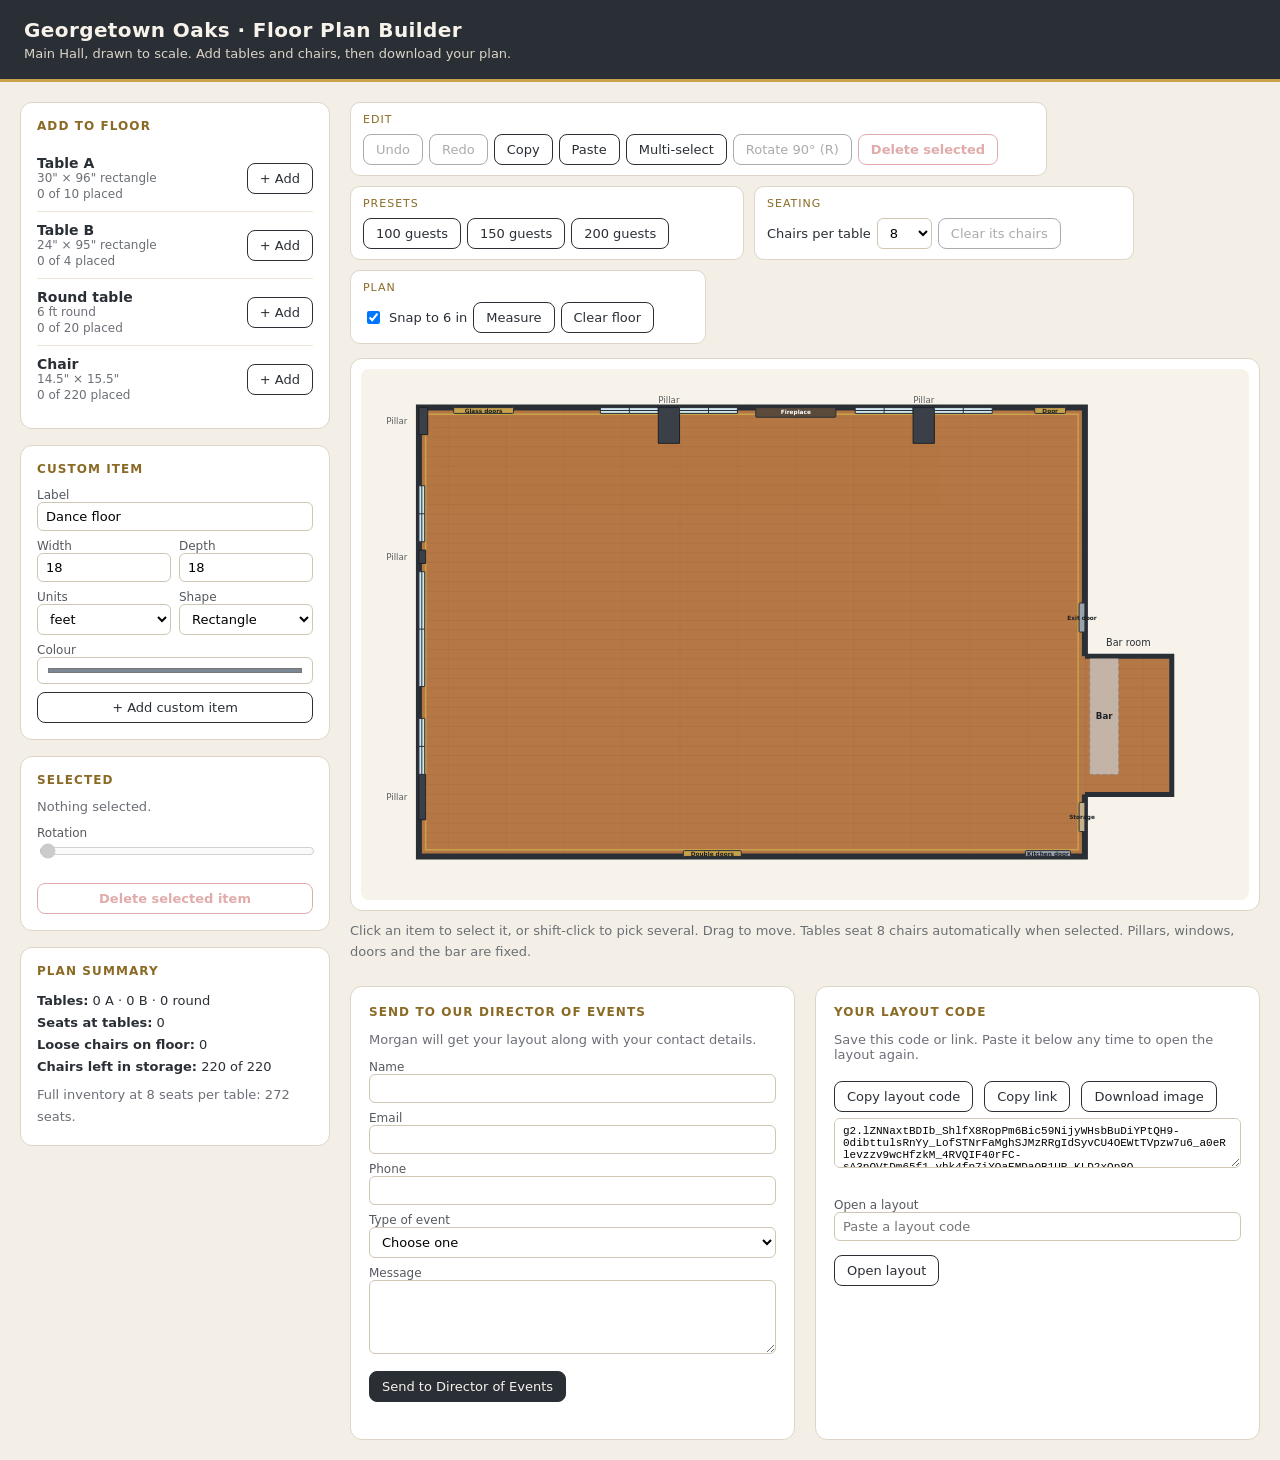
<file: floorplan-builder.html>
<!doctype html>
<html lang="en">
<head>
<meta charset="utf-8">
<meta name="viewport" content="width=device-width, initial-scale=1">
<meta name="robots" content="noindex, nofollow">
<title>Georgetown Oaks · Floor Plan Builder</title>
<style>
*{box-sizing:border-box}
body{margin:0;font-family:system-ui,-apple-system,"Segoe UI",Roboto,sans-serif;background:#f3efe6;color:#2a2f36}
header{background:#2a2f36;color:#f7f3ea;padding:18px 24px;border-bottom:3px solid #c8a24a}
header h1{margin:0;font-size:20px;font-weight:600;letter-spacing:.02em}
header p{margin:4px 0 0;font-size:13px;color:#d9d4c7}
.layout{display:grid;grid-template-columns:310px 1fr;gap:20px;padding:20px;max-width:1280px;margin:0 auto}
@media (max-width:900px){.layout{grid-template-columns:1fr;padding:16px}}
.card{background:#fff;border:1px solid #ddd6c6;border-radius:12px;padding:16px;margin-bottom:16px}
.card h2{font-size:12px;text-transform:uppercase;letter-spacing:.09em;margin:0 0 12px;color:#8a6a24}
.inv-row{display:flex;justify-content:space-between;align-items:center;gap:10px;padding:10px 0;border-bottom:1px solid #eee6d4}
.inv-row:last-child{border-bottom:0}
.inv-name{font-weight:600;font-size:14px}
.inv-sub{font-size:12px;color:#6b6f76}
.inv-count{font-size:12px;color:#6b6f76;margin-top:2px}
button{font:inherit;font-size:13px;padding:7px 12px;border-radius:8px;border:1px solid #2a2f36;background:#2a2f36;color:#f7f3ea;cursor:pointer;white-space:nowrap}
button.ghost{background:#fff;color:#2a2f36}
button.danger{background:#fff;color:#b4312f;border:1px solid #b4312f;font-weight:600}
button:disabled{opacity:.4;cursor:not-allowed}
input,select{font:inherit;font-size:13px;padding:6px 8px;border:1px solid #cfc7b4;border-radius:6px;background:#fff;width:100%}
input[type=checkbox]{width:auto}
input[type=range]{padding:0}
label{font-size:12px;color:#55595f;display:block;margin-bottom:8px}
label.inline{display:inline-flex;align-items:center;gap:6px;margin:0}
.narrow{width:auto !important}
.row2{display:grid;grid-template-columns:1fr 1fr;gap:8px}
.toolbar{display:flex;flex-wrap:wrap;gap:8px;align-items:center;margin-bottom:12px}
.sep{width:1px;height:24px;background:#d9d4c7;margin:0 4px}
.canvas{background:#fff;border:1px solid #ddd6c6;border-radius:12px;padding:10px}
#plan{width:100%;height:auto;display:block;background:#f7f3ea;border-radius:8px;touch-action:none;font-family:system-ui,sans-serif}
#plan .item{cursor:grab}
#plan .item.locked{cursor:not-allowed}
.hint{font-size:12px;color:#6b6f76;margin-top:10px;line-height:1.5}
.muted{color:#6b6f76;font-size:13px}
.kv{font-size:13px;line-height:1.7}
.kv b{font-weight:600}
.notes{font-size:12px;color:#55595f;line-height:1.55}
.notes li{margin-bottom:4px}
.toast{position:fixed;bottom:20px;left:50%;transform:translateX(-50%);background:#2a2f36;color:#fff;padding:10px 16px;border-radius:8px;font-size:13px;opacity:0;transition:opacity .2s;pointer-events:none;max-width:90vw}
.toast.show{opacity:1}
.share-wrap{display:grid;grid-template-columns:1fr 1fr;gap:20px;max-width:1280px;margin:0 auto;padding:0 20px 40px}
@media (max-width:900px){.share-wrap{grid-template-columns:1fr;padding:0 16px 32px}}
.share-card{background:#fff;border:1px solid #ddd6c6;border-radius:12px;padding:18px}
.share-card h2{font-size:12px;text-transform:uppercase;letter-spacing:.09em;margin:0 0 8px;color:#8a6a24}
.share-card button{margin:6px 6px 6px 0}
textarea{font:inherit;font-size:13px;padding:6px 8px;border:1px solid #cfc7b4;border-radius:6px;background:#fff;width:100%}
.toolbar{display:flex;flex-wrap:wrap;gap:10px;margin-bottom:14px}
.tgroup{background:#fff;border:1px solid #ddd6c6;border-radius:10px;padding:10px 12px;display:flex;flex-wrap:wrap;gap:6px;align-items:center}
.tlabel{width:100%;font-size:11px;text-transform:uppercase;letter-spacing:.09em;color:#8a6a24;margin-bottom:2px}
.tgroup .inline{font-size:13px;color:#2a2f36;margin:0}
.hint{font-size:13px;line-height:1.6}
section .share-wrap{padding:0;max-width:none;margin-top:24px}
@media (max-width:900px){ .layout > section{order:-1} }
@media (max-width:700px){
  .toolbar{gap:8px}
  .tgroup{width:100%}
  button, select{min-height:44px;font-size:15px}
  .canvas{padding:4px}
}
</style>
</head>
<body>
<header>
  <h1>Georgetown Oaks · Floor Plan Builder</h1>
  <p>Main Hall, drawn to scale. Add tables and chairs, then download your plan.</p>
</header>

<div class="layout">
  <aside>
    <div class="card">
      <h2>Add to floor</h2>
      <div id="inventory"></div>
    </div>

    <div class="card">
      <h2>Custom item</h2>
      <label>Label <input id="cLabel" value="Dance floor"></label>
      <div class="row2">
        <label>Width <input id="cW" type="number" value="18" min="0.5" step="0.5"></label>
        <label>Depth <input id="cD" type="number" value="18" min="0.5" step="0.5"></label>
      </div>
      <div class="row2">
        <label>Units
          <select id="cUnits"><option value="ft" selected>feet</option><option value="in">inches</option></select>
        </label>
        <label>Shape
          <select id="cShape"><option value="rect">Rectangle</option><option value="circle">Circle</option></select>
        </label>
      </div>
      <label>Colour <input id="cColor" type="color" value="#7b8794"></label>
      <button id="addCustom" class="ghost" style="width:100%">+ Add custom item</button>
    </div>

    <div class="card">
      <h2>Selected</h2>
      <div id="selName" class="muted">Nothing selected.</div>
      <div id="selPos" class="muted" style="margin-top:4px"></div>
      <label style="margin-top:12px">Rotation <span id="rotVal" style="float:right"></span>
        <input id="rot" type="range" min="0" max="359" value="0" disabled>
      </label>
      <button id="btnDeleteSel" class="danger" style="width:100%;margin-top:12px">Delete selected item</button>
    </div>

    <div class="card">
      <h2>Plan summary</h2>
      <div id="summary" class="kv"></div>
    </div>
  </aside>

  <section>
    <div class="toolbar">
      <div class="tgroup">
        <span class="tlabel">Edit</span>
        <button id="btnUndo" class="ghost" disabled>Undo</button>
        <button id="btnRedo" class="ghost" disabled>Redo</button>
        <button id="btnCopy" class="ghost">Copy</button>
        <button id="btnPaste" class="ghost">Paste</button>
        <button id="btnMulti" class="ghost">Multi-select</button>
        <button id="btnRotate" class="ghost">Rotate 90° (R)</button>
        <button id="btnDelete" class="danger">Delete selected</button>
      </div>
      <div class="tgroup">
        <span class="tlabel">Presets</span>
        <button id="preset100" class="ghost">100 guests</button>
        <button id="preset150" class="ghost">150 guests</button>
        <button id="preset200" class="ghost">200 guests</button>
      </div>
      <div class="tgroup">
        <span class="tlabel">Seating</span>
        <label class="inline">Chairs per table <select id="seats" class="narrow"><option value="6">6</option><option value="7">7</option><option value="8" selected>8</option><option value="9">9</option><option value="10">10</option></select></label>
        <button id="btnUnseat" class="ghost">Clear its chairs</button>
      </div>
      <div class="tgroup">
        <span class="tlabel">Plan</span>
        <label class="inline"><input id="snap" type="checkbox" checked> Snap to 6 in</label>
        <button id="btnMeasure" class="ghost">Measure</button>
        <button id="btnClear" class="ghost">Clear floor</button>
      </div>
    </div>

    <div class="canvas">
      <svg id="plan" viewBox="-6 -4 92 55" role="img" aria-label="Main Hall floor plan, 69 by 46.5 feet"></svg>
    </div>
    <p class="hint">Click an item to select it, or shift-click to pick several. Drag to move. Tables seat 8 chairs automatically when selected. Pillars, windows, doors and the bar are fixed.</p>
  <div class="share-wrap">
    <section class="share-card">
      <h2>Send to our Director of Events</h2>
      <p class="muted">Morgan will get your layout along with your contact details.</p>
      <form id="layoutForm">
        <input type="hidden" name="access_key" value="9f78be5f-414a-4f6b-98ee-a5568674ce3d">
        <input type="hidden" name="subject" value="Floor plan layout request">
        <input type="hidden" name="layout_code" id="layoutCodeField">
        <input type="hidden" name="layout_link" id="layoutLinkField">
        <label>Name <input name="name" required></label>
        <label>Email <input name="email" type="email" required></label>
        <label>Phone <input name="phone" type="tel" required></label>
        <label>Type of event
          <select name="event_type" required>
            <option value="">Choose one</option>
            <option>Wedding</option>
            <option>Private event</option>
            <option>Corporate event</option>
            <option>Other</option>
          </select>
        </label>
        <label>Message <textarea name="message" rows="4"></textarea></label>
        <button type="submit" id="sendLayout">Send to Director of Events</button>
        <p id="sendStatus" role="status" class="muted"></p>
      </form>
    </section>
    <section class="share-card">
      <h2>Your layout code</h2>
      <p class="muted">Save this code or link. Paste it below any time to open the layout again.</p>
      <button id="btnCopyCode" class="ghost">Copy layout code</button>
      <button id="btnCopyLink" class="ghost">Copy link</button>
      <button id="btnImage" class="ghost">Download image</button>
      <textarea id="codeBox" readonly rows="3" onclick="this.select()" style="font-family:Menlo,Consolas,monospace;font-size:11px;margin-bottom:12px"></textarea>
    <label style="margin-top:14px">Open a layout <input id="loadCode" placeholder="Paste a layout code"></label>
      <button id="btnLoadCode" class="ghost">Open layout</button>
    </section>
  </div>
  </section>
</div>

<div id="toast" class="toast" role="status" aria-live="polite"></div>

<script>
const W = 69, D = 46.5;               // Main Hall, wall to wall (ft)
const KEY = 'georgetown-floorplan-v1';
const NS = 'http://www.w3.org/2000/svg';

// Inventory from the venue list. Sizes in feet.
const CAT = {
  tableA:{ name:'Table A', sub:'30" × 96" rectangle', short:'A', kind:'rect',   w:8,        d:2.5, limit:10, seats:8, seatable:true, fill:'#8a5a34' },
  tableB:{ name:'Table B', sub:'24" × 95" rectangle', short:'B', kind:'rect',   w:95/12,    d:2,   limit:4,  seats:8, seatable:true, fill:'#8a5a34' },
  round: { name:'Round table', sub:'6 ft round',      short:'6 ft', kind:'circle', w:6,     d:6,   limit:20, seats:8, seatable:true, fill:'#f4efe4' },
  chair: { name:'Chair', sub:'14.5" × 15.5"',       short:'',  kind:'chair',  w:14.5/12,  d:15.5/12, limit:220, seats:0, seatable:false, fill:'#c8a24a' },
};

// Fixed elements. The window wall is the LEFT edge (x = 0), the 46.5 ft side, doors at the top corner.
// Sizes and gaps follow the photo labels. The last pillar is pinned to the corner, 2.6 ft short of its 14.58 ft gap.
const FIXED = [
  { type:'door',   x:65.17, y:46.2, w:4.67, d:0.6, fill:'#9aa3ad', label:'Kitchen door' },
  { type:'door',   x:30.4, y:46.2, w:6, d:0.6, fill:'#c8a24a', label:'Double doors' },
  { type:'door',   x:68.7, y:42.42, w:3, d:0.6, rot:90, fill:'#c8b08a', label:'Storage' },
  { type:'door',   x:68.7, y:21.75, w:3, d:0.6, rot:90, fill:'#9aa3ad', label:'Exit door' },
  { type:'door',   x:6.7,  y:0.3,  w:6.2, d:0.6, fill:'#c8a24a', label:'Glass doors' },
  { type:'window', x:21.8, y:0.3,  w:6,   d:0.6, fill:'#cfe6ee' },
  { type:'pillar', x:25.9, y:1.85, w:2.2, d:3.7, rot:0, fill:'#3b4048' },
  { type:'window', x:30,   y:0.3,  w:6,   d:0.6, fill:'#cfe6ee' },
  { type:'fireplace', x:39.05, y:0.5, w:8.3, d:1.0, fill:'#5a4a3a', label:'Fireplace' },
  { type:'window', x:48.2, y:0.3,  w:6,   d:0.6, fill:'#cfe6ee' },
  { type:'pillar', x:52.3, y:1.85, w:2.2, d:3.7, rot:0, fill:'#3b4048' },
  { type:'window', x:56.4, y:0.3,  w:6,   d:0.6, fill:'#cfe6ee' },
  { type:'door',   x:65.4, y:0.3,  w:3.2, d:0.6, fill:'#c8a24a', label:'Door' },
  { type:'pillar', x:0.35,  y:40.350,  w:4.7,   d:0.7,  rot:90, fill:'#3b4048' },
  { type:'window', x:0.3,   y:35.100,  w:5.8,   d:0.6,  rot:90, fill:'#cfe6ee' },
  { type:'window', x:0.3,   y:22.950,  w:11.9,  d:0.6,  rot:90, fill:'#cfe6ee' },
  { type:'pillar', x:0.35,  y:15.453,  w:1.375, d:0.7,  rot:90, fill:'#3b4048' },
  { type:'window', x:0.3,   y:11.000,  w:5.8,   d:0.6,  rot:90, fill:'#cfe6ee' },
  { type:'pillar', x:0.455, y:1.4,   w:2.8,   d:0.91, rot:90, fill:'#3b4048' },
  { type:'bar', x:71.0, y:32.0, w:12, d:3, rot:90, fill:'#c9c9c9', label:'Bar' },
];

const svg = document.getElementById('plan');
let items = [];
let nextId = 1;
let selectedId = null;
let selection = [];
let snap = true;
let drag = null;

const $ = id => document.getElementById(id);
const byId = id => items.find(i => i.id === id);
const countType = t => items.filter(i => i.type === t).length;
const remaining = t => CAT[t] ? CAT[t].limit - countType(t) : Infinity;
const fmt = n => (Math.round(n * 10) / 10).toFixed(1);
const rad = deg => deg * Math.PI / 180;
const esc = s => String(s).replace(/[&<>"]/g, c => ({'&':'&amp;','<':'&lt;','>':'&gt;','"':'&quot;'}[c]));

// Half-width and half-height of an item's footprint, allowing for its rotation.
function halfExtents(it){
  if (it.shape === 'circle') return [it.w / 2, it.w / 2];
  const a = rad(it.rot), c = Math.abs(Math.cos(a)), sn = Math.abs(Math.sin(a));
  return [(it.w / 2) * c + (it.d / 2) * sn, (it.w / 2) * sn + (it.d / 2) * c];
}

function rotPt(x, y, deg){
  const a = rad(deg);
  return [x * Math.cos(a) - y * Math.sin(a), x * Math.sin(a) + y * Math.cos(a)];
}

function textOn(hex){
  const h = hex.replace('#','');
  const r = parseInt(h.slice(0,2),16), g = parseInt(h.slice(2,4),16), b = parseInt(h.slice(4,6),16);
  return (0.299*r + 0.587*g + 0.114*b) > 150 ? '#1d2025' : '#ffffff';
}

/* ---------- items ---------- */

function addItem(props){
  const n = items.length;
  const it = Object.assign({
    id: nextId++, type:'custom',
    x: W/2 + (n % 7) * 1.2 - 3.6, y: D/2 + (n % 5) * 1.2 - 2.4,
    rot:0, w:4, d:4, shape:'rect', fill:'#7b8794', label:'',
    parent:null, lx:0, ly:0, lr:0, locked:false
  }, props);
  items.push(it);
  return it;
}

function addStandard(type){
  const c = CAT[type];
  if (countType(type) >= c.limit) return;
  pushHistory();
  const it = addItem({
    type, w:c.w, d:c.d, fill:c.fill || '#ffffff',
    shape: c.kind === 'circle' ? 'circle' : 'rect',
    label: c.short
  });
  select(it.id);
  if (c.seatable){ seatTable(it); refresh(); }
}

// Keep each table's chairs in place relative to the table.
function syncChildren(p){
  items.forEach(c => {
    if (c.parent !== p.id) return;
    const [dx, dy] = rotPt(c.lx, c.ly, p.rot);
    c.x = p.x + dx;
    c.y = p.y + dy;
    c.rot = p.rot + c.lr;
  });
}

function setRot(it, deg){
  it.rot = ((deg % 360) + 360) % 360;
  syncChildren(it);
}

function seatSpecs(t, n){
  const cD = CAT.chair.d;
  const specs = [];
  if (t.shape === 'circle'){
    const Rc = t.w / 2 + 0.35 + cD / 2;
    for (let k = 0; k < n; k++){
      const th = k * 360 / n;
      const [lx, ly] = rotPt(Rc, 0, th);
      specs.push({ lx, ly, lr: th + 90 });
    }
  } else {
    // Rectangular: split seats between the two long sides.
    const perSide = [Math.ceil(n / 2), Math.floor(n / 2)];
    const yOff = t.d / 2 + 0.35 + cD / 2;
    [[perSide[0], -yOff, 0], [perSide[1], yOff, 180]].forEach(([cnt, ly, lr]) => {
      for (let i = 0; i < cnt; i++){
        specs.push({ lx: -t.w / 2 + (i + 0.5) * t.w / cnt, ly, lr });
      }
    });
  }
  return specs;
}

function seatTable(t){
  if (!t || !CAT[t.type] || !CAT[t.type].seatable) return;

  // Return any existing chairs to the pool first.
  items = items.filter(i => !(i.type === 'chair' && i.parent === t.id));

  const want = Math.max(1, Math.min(40, parseInt($('seats').value, 10) || 8));
  const n = Math.min(want, remaining('chair'));
  const specs = seatSpecs(t, n);

  specs.forEach(s => addItem({ type:'chair', w:CAT.chair.w, d:CAT.chair.d, shape:'rect', parent:t.id, lx:s.lx, ly:s.ly, lr:s.lr }));
  syncChildren(t);

  if (n < want) toast(`Only ${n} chairs left. Seated ${n} of ${want}.`);
}

function deleteSelected(){
  const ids = selection.filter(id => { const it = byId(id); return it && !it.locked; });
  if (!ids.length) return;
  pushHistory();
  items = items.filter(i => !ids.includes(i.id) && !ids.includes(i.parent));
  select(null);
}

/* ---------- rendering ---------- */

function roomMarkup(){
  return `
  <defs>
    <pattern id="planks" width="6" height="1" patternUnits="userSpaceOnUse">
      <rect width="6" height="1" fill="#b57745"/>
      <rect width="6" height="0.04" fill="#8d5a2c" opacity=".5"/>
      <rect x="3" width="0.04" height="1" fill="#8d5a2c" opacity=".35"/>
    </pattern>
  </defs>
  <rect x="0" y="0" width="${W}" height="${D}" fill="url(#planks)" stroke="#2a2f36" stroke-width="6" vector-effect="non-scaling-stroke"/>
  <rect x="0.7" y="0.7" width="${W-1.4}" height="${D-1.4}" fill="none" stroke="#c8a24a" stroke-width="1.5" vector-effect="non-scaling-stroke" pointer-events="none"/>
  <rect x="${W-0.5}" y="25.75" width="1" height="14.33" fill="url(#planks)" pointer-events="none"/>
  <rect x="${W}" y="25.75" width="9" height="14.33" fill="url(#planks)" pointer-events="none"/>
  <path d="M ${W} 25.75 L ${W+9} 25.75 L ${W+9} 40.08 L ${W} 40.08" fill="none" stroke="#2a2f36" stroke-width="5" vector-effect="non-scaling-stroke" pointer-events="none"/>
  <text x="${W+4.5}" y="24.7" text-anchor="middle" font-size="1" fill="#2a2f36" pointer-events="none">Bar room</text>
  <g font-size="0.9" fill="#2a2f36" text-anchor="middle" pointer-events="none" opacity=".75">
    ${FIXED.filter(f => f.type === 'pillar').map(p => p.rot ? `<text x="-1.2" y="${p.y}" text-anchor="end" dominant-baseline="central">Pillar</text>` : `<text x="${p.x}" y="-0.5" text-anchor="middle">Pillar</text>`).join('')}
  </g>`;
}

function bodyMarkup(it, stroke, sw){
  const hw = it.w / 2, hd = it.d / 2;
  const attrs = `stroke="${stroke}" stroke-width="${sw}" vector-effect="non-scaling-stroke"`;
  if (it.type === 'pillar'){
    return `<rect x="${-hw}" y="${-hd}" width="${it.w}" height="${it.d}" fill="#3b4048" stroke="#1d2025" stroke-width="1" vector-effect="non-scaling-stroke"/>`;
  }
  if (it.type === 'window'){
    return `
      <rect x="${-hw}" y="${-hd}" width="${it.w}" height="${it.d}" fill="${it.fill}" ${attrs}/>
      <line x1="0" y1="${-hd}" x2="0" y2="${hd}" stroke="#2a2f36" stroke-width="1" vector-effect="non-scaling-stroke"/>
      <line x1="${-hw}" y1="0" x2="${hw}" y2="0" stroke="#2a2f36" stroke-width="1" vector-effect="non-scaling-stroke"/>`;
  }
  if (it.type === 'bar'){
    return `<rect x="${-hw}" y="${-hd}" width="${it.w}" height="${it.d}" rx="0.1" fill="${it.fill}" stroke="#8a8a8a" stroke-width="1" stroke-dasharray="4 3" opacity="0.75" vector-effect="non-scaling-stroke"/>`;
  }
  if (it.type === 'chair'){
    return `
      <rect x="${-hw}" y="${-hd}" width="${it.w}" height="${it.d}" rx="0.12" fill="#c8a24a" ${attrs}/>
      <rect x="${-hw + 0.12}" y="${-hd}" width="${it.w - 0.24}" height="0.3" rx="0.1" fill="#8d6b25"/>
      <rect x="${-hw + 0.18}" y="${-hd + 0.42}" width="${it.w - 0.36}" height="${it.d - 0.5}" rx="0.15" fill="#f1e9d2"/>`;
  }
  if (it.shape === 'circle'){
    return `<circle r="${hw}" fill="${it.fill}" ${attrs}/>`;
  }
  return `<rect x="${-hw}" y="${-hd}" width="${it.w}" height="${it.d}" rx="0.1" fill="${it.fill}" ${attrs}/>`;
}

function labelMarkup(it){
  if (it.type === 'chair' || it.type === 'pillar') return '';
  const text = (it.type === 'custom' || it.label) ? it.label : (CAT[it.type] ? CAT[it.type].short : '');
  if (!text) return '';
  const fs = Math.max(0.6, Math.min(1.3, Math.min(it.w, it.d) * 0.3));
  return `<text transform="rotate(${-it.rot})" text-anchor="middle" dominant-baseline="central" font-size="${fs}" font-weight="600" fill="${textOn(it.fill)}" pointer-events="none">${esc(text)}</text>`;
}

function itemHTML(it){
  const sel = selection.includes(it.id);
  const stroke = sel ? '#1e73e8' : (it.type === 'chair' ? '#7a5d22' : '#2a2f36');
  const sw = sel ? 2.5 : 1;
  const cls = it.locked ? 'item locked' : 'item';
  return `<g class="${cls}" data-id="${it.id}" transform="translate(${it.x} ${it.y}) rotate(${it.rot})">${bodyMarkup(it, stroke, sw)}${labelMarkup(it)}</g>`;
}

const RANK = { chair: 2, custom: 0, pillar: 0, bar: 0, tableA: 1, tableB: 1, round: 1 };
function render(){
  const ordered = items.slice().sort((a, b) => {
    const ra = selection.includes(a.id) ? 3 : RANK[a.type];
    const rb = selection.includes(b.id) ? 3 : RANK[b.type];
    return ra - rb;
  });
  $('items').innerHTML = ordered.map(itemHTML).join('');
}

function describe(it){
  if (it.type === 'pillar') return 'Pillar (fixed)';
  if (it.type === 'window') return 'Window (fixed)';
  if (it.type === 'bar') return 'Bar';
  if (it.type === 'door') return 'Glass double doors (approx.)';
  if (it.type === 'chair') return it.parent != null ? 'Chair (at a table)' : 'Chair (loose)';
  if (it.type === 'custom') return `${it.label} · ${fmt(it.w)} × ${fmt(it.d)} ft`;
  return `${CAT[it.type].name} · ${CAT[it.type].sub}`;
}

function updateUI(){
  Object.keys(CAT).forEach(k => {
    const c = CAT[k], n = countType(k);
    $('cnt-' + k).textContent = `${n} of ${c.limit} placed`;
    document.querySelector(`[data-add="${k}"]`).disabled = n >= c.limit;
  });

  const it = byId(selectedId);
  const seatable = !!(it && CAT[it.type] && CAT[it.type].seatable);
  $('btnUnseat').disabled = !seatable;
  $('btnRotate').disabled = !anyMovable();
  $('btnDelete').disabled = !anyMovable();
  $('btnDeleteSel').disabled = !anyMovable();
  $('rot').disabled = !it || it.locked;

  $('selName').textContent = it ? describe(it) : 'Nothing selected.';
  $('selName').className = it ? '' : 'muted';
  $('selPos').textContent = it ? `${fmt(it.x)} ft, ${fmt(it.y)} ft from the top-left corner` : '';
  $('rot').value = it ? Math.round(it.rot) % 360 : 0;
  $('rotVal').textContent = it ? Math.round(it.rot) + '°' : '';

  const seated = items.filter(i => i.type === 'chair' && i.parent != null).length;
  const used = countType('chair');
  const fullSeats = Object.keys(CAT).reduce((s, k) => s + (CAT[k].seatable ? CAT[k].limit * CAT[k].seats : 0), 0);
  $('summary').innerHTML = `
    <div><b>Tables:</b> ${countType('tableA')} A · ${countType('tableB')} B · ${countType('round')} round</div>
    <div><b>Seats at tables:</b> ${seated}</div>
    <div><b>Loose chairs on floor:</b> ${used - seated}</div>
    <div><b>Chairs left in storage:</b> ${CAT.chair.limit - used} of ${CAT.chair.limit}</div>
    <div style="margin-top:6px" class="muted">Full inventory at 8 seats per table: ${fullSeats} seats.</div>`;
}

let undoStack = [], redoStack = [], rotPushed = false;
function snapshot(){ return JSON.stringify({ items, nextId }); }
function pushHistory(){
  const s = snapshot();
  if (undoStack.length && undoStack[undoStack.length - 1] === s) return;
  undoStack.push(s);
  if (undoStack.length > 100) undoStack.shift();
  redoStack = [];
  updateHistoryButtons();
}
function restoreSnapshot(s){
  const d = JSON.parse(s);
  items = d.items; nextId = d.nextId;
  selection = []; selectedId = null;
  refresh();
}
function undo(){
  if (!undoStack.length) return;
  redoStack.push(snapshot());
  restoreSnapshot(undoStack.pop());
  updateHistoryButtons();
}
function redo(){
  if (!redoStack.length) return;
  undoStack.push(snapshot());
  restoreSnapshot(redoStack.pop());
  updateHistoryButtons();
}
function updateHistoryButtons(){
  $('btnUndo').disabled = !undoStack.length;
  $('btnRedo').disabled = !redoStack.length;
}
function anyMovable(){ return selection.some(id => { const x = byId(id); return x && !x.locked; }); }
function scheduleCode(){
  clearTimeout(window._codeTimer);
  window._codeTimer = setTimeout(async () => { $('codeBox').value = await layoutCode(); }, 250);
}
function refresh(){ render(); updateUI(); scheduleCode(); }

function select(id, additive){
  const before = selection.slice();
  if (id == null) selection = [];
  else if (additive) selection = selection.includes(id) ? selection.filter(x => x !== id) : selection.concat(id);
  else selection = [id];
  selectedId = selection.length ? selection[selection.length - 1] : null;
  // Tables that just got selected and have no chairs yet get seated automatically.
  const fresh = selection.filter(x => !before.includes(x)).map(byId)
    .filter(t => t && CAT[t.type] && CAT[t.type].seatable && !items.some(c => c.parent === t.id));
  if (fresh.length){ pushHistory(); $('seats').value = '8'; fresh.forEach(t => seatTable(t)); }
  refresh();
}

/* ---------- pointer + keyboard ---------- */

let measuring = false, measuringDrag = false, measure = null;
function fmtFtIn(ft){
  const f = Math.floor(ft);
  let inch = Math.round((ft - f) * 12), feet = f;
  if (inch === 12){ feet += 1; inch = 0; }
  return inch ? `${feet} ft ${inch} in` : `${feet} ft`;
}
function drawMeasure(){
  const g = $('measure');
  if (!measure){ g.innerHTML = ''; return; }
  const { x1, y1, x2, y2 } = measure;
  const len = Math.hypot(x2 - x1, y2 - y1);
  const mx = (x1 + x2) / 2, my = (y1 + y2) / 2;
  g.innerHTML = `<line x1="${x1}" y1="${y1}" x2="${x2}" y2="${y2}" stroke="#e0245e" stroke-width="2" stroke-dasharray="6 4" vector-effect="non-scaling-stroke"/>
    <circle cx="${x1}" cy="${y1}" r="0.25" fill="#e0245e"/><circle cx="${x2}" cy="${y2}" r="0.25" fill="#e0245e"/>
    <text x="${mx}" y="${my - 0.8}" text-anchor="middle" font-size="1.3" font-weight="700" fill="#e0245e" stroke="#fff" stroke-width="0.25" paint-order="stroke">${fmtFtIn(len)}</text>`;
}
function setMeasuring(on){
  measuring = on; measure = null; measuringDrag = false;
  const b = $('btnMeasure');
  b.textContent = on ? 'Stop measuring' : 'Measure';
  b.className = on ? '' : 'ghost';
  drawMeasure();
}

function toFt(e){
  const pt = svg.createSVGPoint();
  pt.x = e.clientX;
  pt.y = e.clientY;
  const p = pt.matrixTransform(svg.getScreenCTM().inverse());
  return { x:p.x, y:p.y };
}

svg.addEventListener('pointerdown', e => {
  if (measuring){
    const p = toFt(e);
    measure = { x1:p.x, y1:p.y, x2:p.x, y2:p.y };
    measuringDrag = true;
    svg.setPointerCapture(e.pointerId);
    drawMeasure();
    return;
  }
  const g = e.target.closest && e.target.closest('g[data-id]');
  if (!g){ select(null); return; }
  const it = byId(parseInt(g.dataset.id, 10));
  if (!it) return;
  if (e.shiftKey || multiMode) select(it.id, true);
  else if (!selection.includes(it.id)) select(it.id);
  if (!selection.includes(it.id) || it.locked) return;
  const p = toFt(e);
  drag = { id: it.id, ax: p.x, ay: p.y, px: it.x, py: it.y,
           starts: selection.map(sid => { const m = byId(sid); return { id: sid, x: m.x, y: m.y }; }) };
  svg.setPointerCapture(e.pointerId);
  e.preventDefault();
});

svg.addEventListener('pointermove', e => {
  if (measuringDrag && measure){
    const p = toFt(e);
    measure.x2 = p.x; measure.y2 = p.y;
    drawMeasure();
    return;
  }
  if (!drag) return;
  if (!drag.pushed){ pushHistory(); drag.pushed = true; }
  const p = toFt(e);
  let dx = p.x - drag.ax, dy = p.y - drag.ay;
  if (snap){
    dx = Math.round((drag.px + dx) * 2) / 2 - drag.px;
    dy = Math.round((drag.py + dy) * 2) / 2 - drag.py;
  }
  // Chairs riding on a selected table move with it; everything else moves on its own.
  const movers = drag.starts.filter(s => {
    const m = byId(s.id);
    return m && !m.locked && !(m.type === 'chair' && m.parent != null && drag.starts.some(t => t.id === m.parent));
  });
  // Keep every moving piece inside the room.
  movers.forEach(s => {
    const m = byId(s.id);
    const [hx, hy] = halfExtents(m);
    dx = Math.min(Math.max(dx, hx - s.x), W - hx - s.x);
    dy = Math.min(Math.max(dy, hy - s.y), D - hy - s.y);
  });
  movers.forEach(s => {
    const m = byId(s.id);
    if (m.type === 'chair') m.parent = null;
    m.x = s.x + dx;
    m.y = s.y + dy;
  });
  movers.forEach(s => { const m = byId(s.id); if (m.type !== 'chair') syncChildren(m); });
  render();
});

function endDrag(){
  if (!drag) return;
  drag = null;
  updateUI();
}
svg.addEventListener('pointerup', endDrag);
svg.addEventListener('pointerup', () => { measuringDrag = false; });
svg.addEventListener('pointercancel', () => { measuringDrag = false; });
svg.addEventListener('pointercancel', endDrag);

document.addEventListener('keydown', e => {
  if (/INPUT|SELECT|TEXTAREA/.test(e.target.tagName)) return;
  if ((e.metaKey || e.ctrlKey) && !e.shiftKey && (e.key === 'z' || e.key === 'Z')){ e.preventDefault(); undo(); return; }
  if ((e.metaKey || e.ctrlKey) && ((e.shiftKey && (e.key === 'z' || e.key === 'Z')) || e.key === 'y' || e.key === 'Y')){ e.preventDefault(); redo(); return; }
  if ((e.metaKey || e.ctrlKey) && (e.key === 'c' || e.key === 'C')){ copySelected(); return; }
  if ((e.metaKey || e.ctrlKey) && (e.key === 'v' || e.key === 'V')){ e.preventDefault(); pasteClipboard(); return; }
  if (!selection.length) return;
  if (e.key === 'Delete' || e.key === 'Backspace'){ e.preventDefault(); deleteSelected(); }
  else if (e.key === 'r' || e.key === 'R'){ rotateSelected(90); }
  else if (e.key === 'Escape'){ select(null); }
});

let clipboard = null;
function copySelected(){
  const roots = selection.map(byId).filter(i => i && !i.locked && !(i.parent != null && selection.includes(i.parent)));
  if (!roots.length) return;
  const rootIds = roots.map(r => r.id);
  clipboard = {
    roots: roots.map(r => Object.assign({}, r)),
    kids: items.filter(k => k.parent != null && rootIds.includes(k.parent)).map(k => Object.assign({}, k))
  };
  toast(`Copied ${roots.length} item${roots.length > 1 ? 's' : ''}.`);
}
function pasteClipboard(){
  if (!clipboard) return;
  pushHistory();
  const idMap = {}, newIds = [];
  let skipped = 0, chairsSkipped = 0;
  clipboard.roots.forEach(src => {
    const cat = CAT[src.type];
    if (cat && countType(src.type) >= cat.limit){ skipped++; return; }
    const props = Object.assign({}, src);
    delete props.id;
    props.x = src.x + 2;
    props.y = src.y + 2;
    props.parent = null;
    props.locked = false;
    const it = addItem(props);
    idMap[src.id] = it.id;
    newIds.push(it.id);
  });
  clipboard.kids.forEach(k => {
    const parentNew = idMap[k.parent];
    if (parentNew == null) return;
    if (remaining('chair') <= 0){ chairsSkipped++; return; }
    const c = Object.assign({}, k);
    delete c.id;
    c.parent = parentNew;
    addItem(c);
  });
  newIds.forEach(id => { const t = byId(id); if (t.type !== 'chair') syncChildren(t); });
  selection = newIds;
  selectedId = newIds.length ? newIds[newIds.length - 1] : null;
  refresh();
  if (skipped || chairsSkipped) toast(`Pasted ${newIds.length}. Skipped ${skipped} item(s) and ${chairsSkipped} chair(s) with none left.`);
}
function rotateSelected(delta){
  const movers = selection.map(byId).filter(i => i && !i.locked && !(i.type === 'chair' && i.parent != null && selection.includes(i.parent)));
  if (!movers.length) return;
  pushHistory();
  movers.forEach(m => setRot(m, m.rot + delta));
  refresh();
}

/* ---------- toolbar + persistence ---------- */

let toastTimer;
function toast(msg){
  const t = $('toast');
  t.textContent = msg;
  t.classList.add('show');
  clearTimeout(toastTimer);
  toastTimer = setTimeout(() => t.classList.remove('show'), 2400);
}

function save(){
  try {
    localStorage.setItem(KEY, JSON.stringify({ items, nextId }));
    toast('Layout saved in this browser.');
  } catch (err) {
    toast('Could not save in this browser.');
  }
}

function load(){
  try {
    const raw = localStorage.getItem(KEY);
    if (!raw){ toast('No saved layout yet.'); return; }
    const data = JSON.parse(raw);
    if (!data || !Array.isArray(data.items)) throw new Error('bad data');
    pushHistory();
    items = data.items;
    nextId = data.nextId || (Math.max(0, ...items.map(i => i.id)) + 1);
    selection = [];
    selectedId = null;
    refresh();
    toast('Layout loaded.');
  } catch (err) {
    toast('Could not load the saved layout.');
  }
}

function downloadSvg(){
  const clone = svg.cloneNode(true);
  clone.setAttribute('xmlns', NS);
  clone.setAttribute('width', '1600');
  clone.setAttribute('height', String(Math.round(1600 * 55 / 92)));
  clone.removeAttribute('style');
  clone.insertAdjacentHTML('afterbegin', '<rect x="-6" y="-4" width="92" height="55" fill="#f7f3ea"/>');
  const blob = new Blob([clone.outerHTML], { type:'image/svg+xml' });
  const a = document.createElement('a');
  a.href = URL.createObjectURL(blob);
  a.download = 'georgetown-oaks-layout.svg';
  a.click();
  setTimeout(() => URL.revokeObjectURL(a.href), 1000);
}

/* ---------- wiring ---------- */

// Pillars: fixed, always present.
items = FIXED.map((p, i) => ({
  id: i + 1, type:p.type, x:p.x, y:p.y, rot:p.rot || 0, w:p.w, d:p.d,
  shape:'rect', fill:p.fill, label:p.label || '', parent:null, lx:0, ly:0, lr:0, locked:true
}));
nextId = items.length + 1;

$('inventory').innerHTML = Object.entries(CAT).map(([k, c]) => `
  <div class="inv-row">
    <div>
      <div class="inv-name">${esc(c.name)}</div>
      <div class="inv-sub">${esc(c.sub)}</div>
      <div class="inv-count" id="cnt-${k}"></div>
    </div>
    <button class="ghost" data-add="${k}">+ Add</button>
  </div>`).join('');
$('inventory').addEventListener('click', e => {
  const b = e.target.closest('[data-add]');
  if (b) addStandard(b.dataset.add);
});

$('addCustom').addEventListener('click', () => {
  pushHistory();
  const k = $('cUnits').value === 'in' ? 1/12 : 1;
  const w = Math.max(0.5, (+$('cW').value || 1) * k);
  const d = Math.max(0.5, (+$('cD').value || 1) * k);
  const label = $('cLabel').value.trim() || 'Custom';
  const it = addItem({ type:'custom', label, w, d, shape: $('cShape').value, fill: $('cColor').value });
  select(it.id);
});

$('btnRotate').addEventListener('click', () => rotateSelected(90));
$('btnDelete').addEventListener('click', deleteSelected);
$('btnDeleteSel').addEventListener('click', deleteSelected);
$('seats').addEventListener('change', () => {
  pushHistory();
  selection.forEach(id => { const t = byId(id); if (t && CAT[t.type] && CAT[t.type].seatable) seatTable(t); });
  refresh();
});
$('btnUnseat').addEventListener('click', () => {
  const t = byId(selectedId);
  if (!t) return;
  pushHistory();
  items = items.filter(i => i.parent !== t.id);
  refresh();
});
$('snap').addEventListener('change', e => { snap = e.target.checked; });
$('rot').addEventListener('change', () => { rotPushed = false; });
$('rot').addEventListener('input', e => {
  const it = byId(selectedId);
  if (!it || it.locked) return;
  if (!rotPushed){ pushHistory(); rotPushed = true; }
  setRot(it, +e.target.value);
  refresh();
});
$('btnUndo').addEventListener('click', undo);
$('btnCopy').addEventListener('click', copySelected);
$('btnPaste').addEventListener('click', pasteClipboard);
$('btnRedo').addEventListener('click', redo);
$('btnMeasure').addEventListener('click', () => setMeasuring(!measuring));
$('btnClear').addEventListener('click', () => {
  if (!confirm('Remove all tables, chairs and custom items?')) return;
  pushHistory();
  items = items.filter(i => i.locked);
  selection = [];
  selectedId = null;
  refresh();
});

svg.innerHTML = roomMarkup() + '<g id="items"></g><g id="measure" pointer-events="none"></g>';
refresh();
/* ---------- layout presets ---------- */
const PRESET_SEATS = 10;
const PRESET_FOOTPRINT = 4.65;
const PRESET_DANCE = { x: 26.5, y: 15.25, w: 16, h: 16 };
const PRESET_SWEET = { x: 37.5, y: 3.5, w: 3, h: 5.5 };   // sweetheart table with its 2 chairs, below the fireplace
const PRESET_BLOCKED = [
  PRESET_DANCE, PRESET_SWEET,
  { x: 27.4, y: 45.9, w: 6, h: 0.6 },    // double doors
  { x: 62.8, y: 45.9, w: 4.67, h: 0.6 }, // kitchen door
  { x: 55, y: 36, w: 14, h: 10.5 },      // kitchen (estimated)
  { x: 67.2, y: 20.25, w: 2.5, h: 3.5 },  // exit door (right wall)
  { x: 67.2, y: 40.9, w: 2.5, h: 3.2 },   // storage door (right wall)
  { x: 67, y: 25.5, w: 2, h: 15 }         // bar entrance (wall side)
];
function presetFits(cx, cy){
  const R = PRESET_FOOTPRINT;
  if (cx - R < 2 || cx + R > 67 || cy - R < 4.5 || cy + R > 46) return false;
  return !PRESET_BLOCKED.some(rc => {
    const dx = Math.max(Math.abs(cx - (rc.x + rc.w / 2)) - rc.w / 2, 0);
    const dy = Math.max(Math.abs(cy - (rc.y + rc.h / 2)) - rc.h / 2, 0);
    return dx * dx + dy * dy < R * R;
  });
}
function presetSpots(){
  // Four even rows of tables around the dance floor, nearest the dance floor first.
  const rows = [9.25, 19.85, 30.45, 41.05], cols = [7, 18, 29, 40, 51, 62];
  const spots = [];
  rows.forEach(y => cols.forEach(x => { if (presetFits(x, y)) spots.push({ x, y }); }));
  const cx = PRESET_DANCE.x + PRESET_DANCE.w / 2, cy = PRESET_DANCE.y + PRESET_DANCE.h / 2;
  return spots.sort((a, b) => Math.hypot(a.x - cx, a.y - cy) - Math.hypot(b.x - cx, b.y - cy));
}
function buildPreset(guests){
  const spots = presetSpots();
  const tablesWanted = Math.ceil(guests / PRESET_SEATS);
  const use = spots.slice(0, tablesWanted);
  if (!confirm(`Replace the current floor with a ${guests}-guest layout?`)) return;
  pushHistory();
  items = items.filter(i => i.locked);
  nextId = Math.max(...items.map(i => i.id)) + 1;
  selection = []; selectedId = null;
  addItem({ type:'custom', label:'Dance floor', w:16, d:16, rot:0, shape:'rect', fill:'#7b8794', x:34.5, y:23.25 });
  const sweet = addItem({ type:'custom', label:'Sweetheart', w:3, d:2.5, rot:0, shape:'rect', fill:CAT.tableA.fill, x:39.05, y:5.5 });
  [-0.8, 0.8].forEach(lx => addItem({ type:'chair', w:CAT.chair.w, d:CAT.chair.d, shape:'rect', parent:sweet.id, lx, ly:2.25, lr:180 }));
  syncChildren(sweet);
  use.forEach(p => {
    const t = addItem({ type:'round', w:6, d:6, shape:'circle', fill:CAT.round.fill, label:'6 ft', x:p.x, y:p.y, rot:0 });
    seatSpecs(t, PRESET_SEATS).forEach(s => addItem({ type:'chair', w:CAT.chair.w, d:CAT.chair.d, shape:'rect', parent:t.id, lx:s.lx, ly:s.ly, lr:s.lr }));
    syncChildren(t);
  });
  refresh();
  if (use.length < tablesWanted){
    toast(`The room fits ${use.length} round tables neatly (${use.length * PRESET_SEATS} guests). For more, use a smaller dance floor.`);
  } else {
    toast(`${guests}-guest layout added. Move anything you like.`);
  }
}
let multiMode = false;
$('preset100').addEventListener('click', () => buildPreset(100));
$('preset150').addEventListener('click', () => buildPreset(150));
$('preset200').addEventListener('click', () => buildPreset(200));
$('btnMulti').addEventListener('click', () => {
  multiMode = !multiMode;
  $('btnMulti').textContent = multiMode ? 'Multi-select: on' : 'Multi-select';
  $('btnMulti').className = multiMode ? '' : 'ghost';
});
/* ---------- shareable layout code ---------- */
const TYPES = ['tableA','tableB','round','chair','bar','custom','pillar','window','door','fireplace'];
function toBase64Url(bytes){
  let bin = '';
  bytes.forEach(b => { bin += String.fromCharCode(b); });
  return btoa(bin).replace(/\+/g, '-').replace(/\//g, '_').replace(/=+$/, '');
}
function fromBase64Url(str){
  const bin = atob(str.replace(/-/g, '+').replace(/_/g, '/'));
  return Uint8Array.from(bin, c => c.charCodeAt(0));
}
async function deflateBytes(text){
  const stream = new Blob([text]).stream().pipeThrough(new CompressionStream('deflate-raw'));
  return new Uint8Array(await new Response(stream).arrayBuffer());
}
async function inflateBytes(bytes){
  const stream = new Blob([bytes]).stream().pipeThrough(new DecompressionStream('deflate-raw'));
  return await new Response(stream).text();
}
function seatKey(s){ return `${(+s.lx).toFixed(3)},${(+s.ly).toFixed(3)},${(((+s.lr) % 360 + 360) % 360).toFixed(3)}`; }
function seatingMatches(t, kids){
  const specs = seatSpecs(t, kids.length);
  const want = specs.map(seatKey).sort().join('|');
  const have = kids.map(seatKey).sort().join('|');
  return want === have;
}
async function layoutCode(){
  // Seated tables store only their chair count; chairs that sit on the normal pattern are rebuilt on open.
  const hidden = new Set();
  const seatsOf = {};
  items.forEach(t => {
    if (!(CAT[t.type] && CAT[t.type].seatable)) return;
    const kids = items.filter(c => c.type === 'chair' && c.parent === t.id);
    if (kids.length && seatingMatches(t, kids)){
      seatsOf[t.id] = kids.length;
      kids.forEach(c => hidden.add(c.id));
    }
  });
  const rows = items.filter(i => !hidden.has(i.id)).map(i => [
    i.id, TYPES.indexOf(i.type), +i.x.toFixed(2), +i.y.toFixed(2), Math.round(i.rot),
    +i.w.toFixed(3), +i.d.toFixed(3), i.shape === 'circle' ? 1 : 0, i.fill, i.label || '',
    i.parent == null ? 0 : i.parent, +(i.lx || 0).toFixed(2), +(i.ly || 0).toFixed(2),
    Math.round(i.lr || 0), i.locked ? 1 : 0, seatsOf[i.id] || 0
  ]);
  return 'g2.' + toBase64Url(await deflateBytes(JSON.stringify(rows)));
}
async function loadFromCode(code){
  code = code.trim();
  if (!code.startsWith('g2.')) throw new Error('unknown code');
  const rows = JSON.parse(await inflateBytes(fromBase64Url(code.slice(3))));
  const next = rows.map(r => ({
    id: r[0], type: TYPES[r[1]], x: r[2], y: r[3], rot: r[4], w: r[5], d: r[6],
    shape: r[7] ? 'circle' : 'rect', fill: r[8], label: r[9], parent: r[10] || null,
    lx: r[11], ly: r[12], lr: r[13], locked: !!r[14]
  }));
  if (!next.length || next.some(i => !i.type)) throw new Error('bad code');
  let cid = Math.max(...next.map(i => i.id)) + 1;
  rows.forEach(r => {
    if (!r[14 + 1]) return;
    const t = next.find(i => i.id === r[0]);
    seatSpecs(t, r[15]).forEach(s => next.push({
      id: cid++, type: 'chair', x: t.x, y: t.y, rot: t.rot, w: CAT.chair.w, d: CAT.chair.d,
      shape: 'rect', fill: '#7b8794', label: '', parent: t.id, lx: s.lx, ly: s.ly, lr: s.lr, locked: false
    }));
  });
  pushHistory();
  items = next;
  items.forEach(t => { if (CAT[t.type] && CAT[t.type].seatable) syncChildren(t); });
  nextId = cid;
  selection = []; selectedId = null;
  refresh();
}
async function layoutLink(){ return location.href.split('#')[0] + '#layout=' + await layoutCode(); }
function copyText(value, msg){
  Promise.resolve(value)
    .then(text => navigator.clipboard.writeText(text))
    .then(() => toast(msg), () => toast('Could not copy. Select the text and copy it.'));
}
async function downloadImage(){
  const code = await layoutCode();
  const lines = code.match(/.{1,96}/g) || [];
  const bottom = 57 + (lines.length - 1) * 1.3 + 2;
  const vbH = bottom + 4;
  const W_PX = 1600, H_PX = Math.round(1600 * vbH / 82);
  const clone = svg.cloneNode(true);
  clone.setAttribute('xmlns', NS);
  clone.removeAttribute('style');
  clone.setAttribute('viewBox', `-6 -4 82 ${vbH}`);
  clone.setAttribute('width', W_PX);
  clone.setAttribute('height', H_PX);
  clone.insertAdjacentHTML('afterbegin', `<rect x="-6" y="-4" width="82" height="${vbH}" fill="#f7f3ea"/>`);
  const codeText = lines.map((l, i) =>
    `<text x="-4" y="${57 + i * 1.3}" font-family="Menlo, Consolas, monospace" font-size="0.9" fill="#2a2f36">${l}</text>`).join('');
  clone.insertAdjacentHTML('beforeend',
    `<text x="-4" y="54" font-family="system-ui, sans-serif" font-size="1.6" font-weight="700" fill="#2a2f36">Georgetown Oaks · Main Hall layout</text>` + codeText);
  const url = URL.createObjectURL(new Blob([new XMLSerializer().serializeToString(clone)], { type: 'image/svg+xml' }));
  const img = new Image();
  img.onload = () => {
    const scale = 2, c = document.createElement('canvas');
    c.width = W_PX * scale;
    c.height = H_PX * scale;
    c.getContext('2d').drawImage(img, 0, 0, c.width, c.height);
    c.toBlob(blob => {
      const a = document.createElement('a');
      a.href = URL.createObjectURL(blob);
      a.download = 'georgetown-oaks-layout.png';
      a.click();
      setTimeout(() => { URL.revokeObjectURL(a.href); URL.revokeObjectURL(url); }, 1000);
    }, 'image/png');
  };
  img.onerror = () => toast('Could not make the image.');
  img.src = url;
}
$('btnLoadCode').addEventListener('click', async () => {
  try { await loadFromCode($('loadCode').value); toast('Layout opened.'); }
  catch (err) { toast('That layout code did not open.'); }
});
$('btnCopyCode').addEventListener('click', () => copyText(layoutCode(), 'Layout code copied.'));
$('btnCopyLink').addEventListener('click', () => copyText(layoutLink(), 'Link copied.'));
$('btnImage').addEventListener('click', downloadImage);
$('layoutForm').addEventListener('submit', async e => {
  e.preventDefault();
  const form = e.target, status = $('sendStatus'), btn = $('sendLayout');
  $('layoutCodeField').value = await layoutCode();
  $('layoutLinkField').value = await layoutLink();
  btn.disabled = true;
  status.textContent = 'Sending...';
  try {
    const res = await fetch('https://api.web3forms.com/submit', { method: 'POST', body: new FormData(form) });
    const json = await res.json();
    if (json.success){ status.textContent = 'Sent. Morgan will be in touch. Keep your layout code to come back to this plan.'; form.reset(); }
    else status.textContent = 'Something went wrong. Please call (412) 914-8298.';
  } catch (err) {
    status.textContent = 'Could not send. Please call (412) 914-8298.';
  }
  btn.disabled = false;
});
if (location.hash.startsWith('#layout=')){
  loadFromCode(location.hash.slice(8)).catch(() => toast('That layout link did not open.'));
}
</script>
</body>
</html>
</file>
